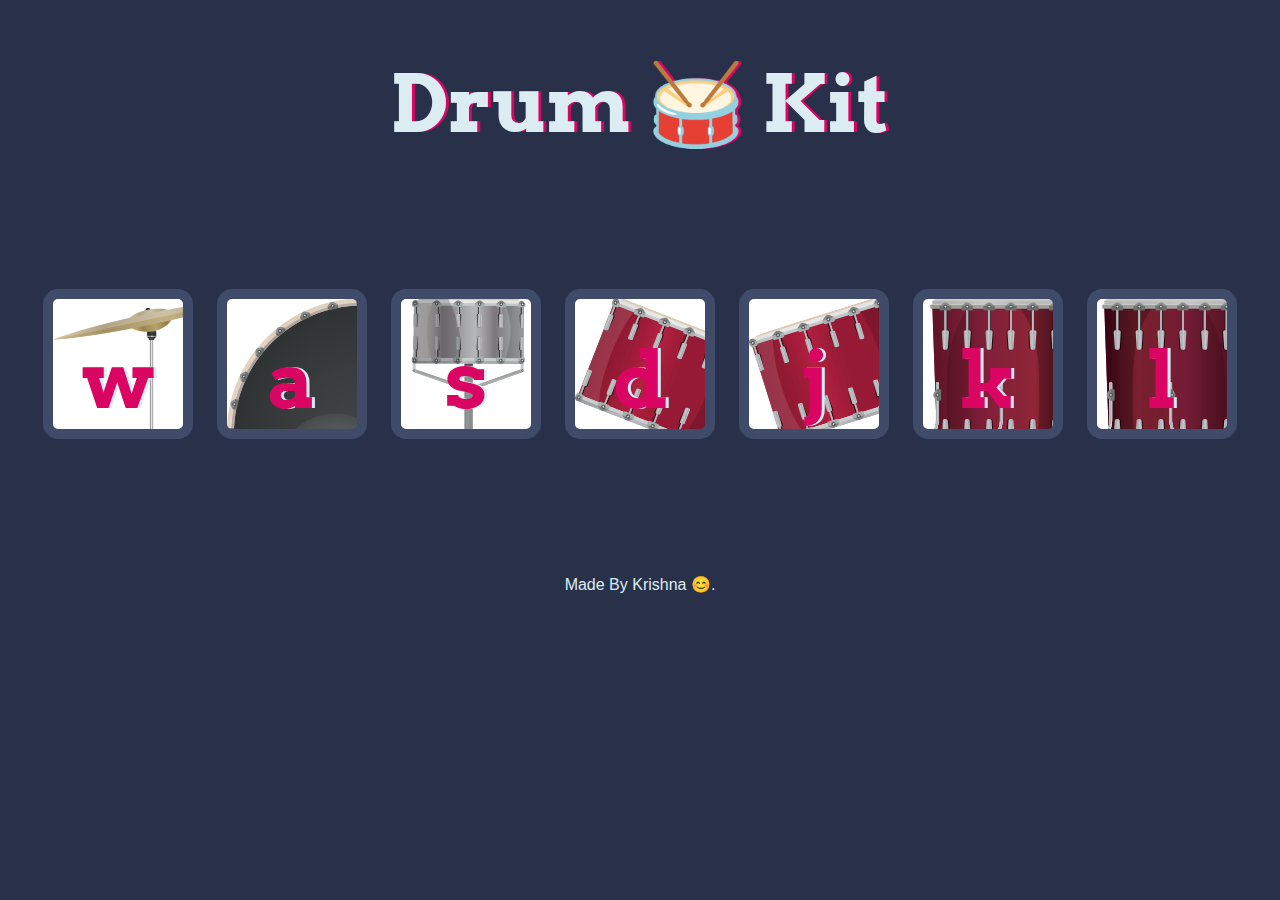
<file: index.html>
<!DOCTYPE html>
<html lang="en" dir="ltr">
  <head>
    <meta charset="utf-8" />
    <title>Drum Kit</title>
    <link rel="stylesheet" href="styles.css" />
    <link
      href="https://fonts.googleapis.com/css?family=Arvo"
      rel="stylesheet"
    />
  </head>

  <body>
    <h1 id="title">Drum 🥁 Kit</h1>
    <div class="set">
      <button class="w drum">w</button>
      <button class="a drum">a</button>
      <button class="s drum">s</button>
      <button class="d drum">d</button>
      <button class="j drum">j</button>
      <button class="k drum">k</button>
      <button class="l drum">l</button>
    </div>

    <footer>Made By Krishna 😊.</footer>
    <script src="index.js" charset="utf-8"></script>
  </body>
</html>
</file>
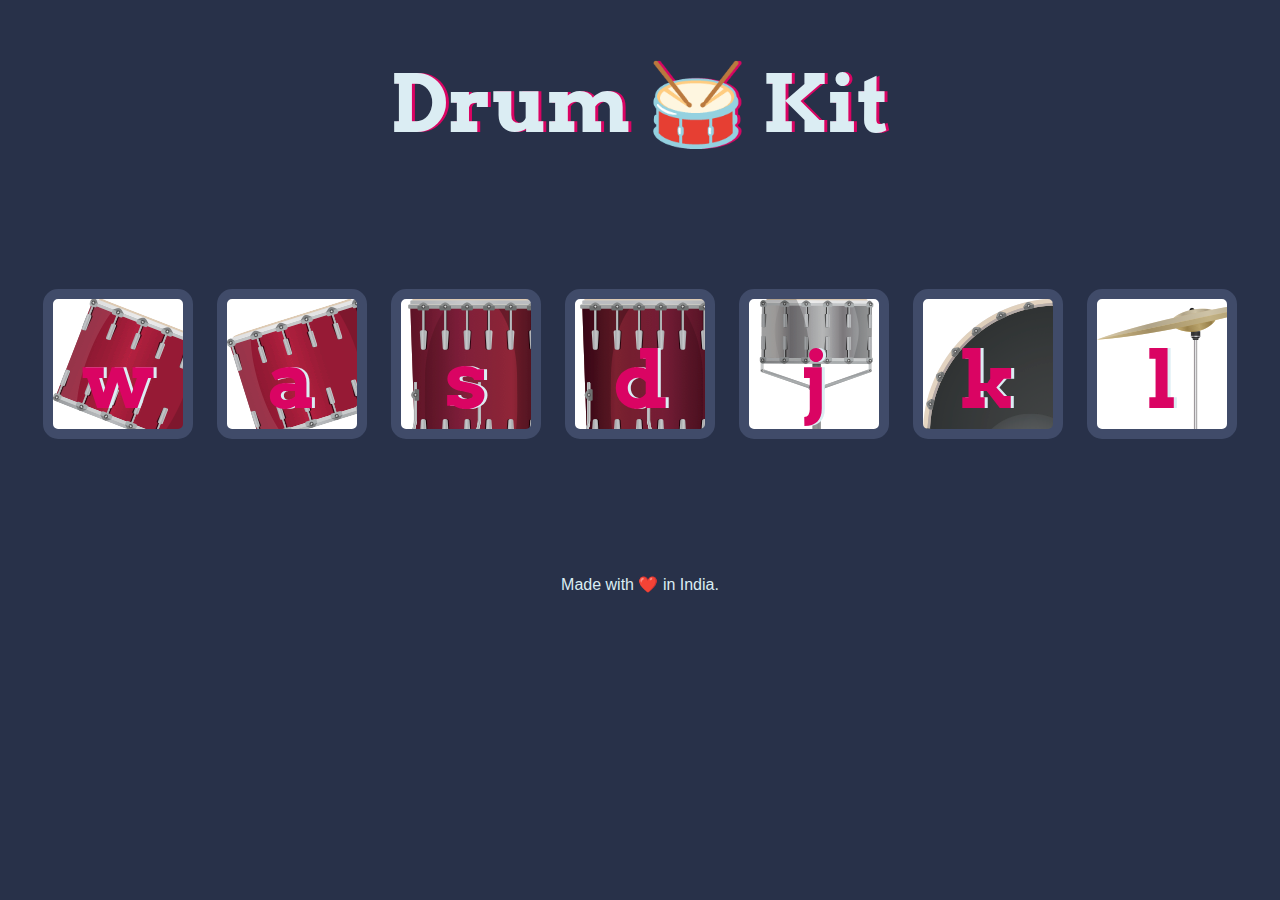
<file: indexdrum.html>
<!DOCTYPE html>
<html lang="en" dir="ltr">

<head>
  <meta charset="utf-8">
  <title>Drum Kit</title>
  <link rel="stylesheet" href="stylefordrum.css">
  <link href="https://fonts.googleapis.com/css?family=Arvo" rel="stylesheet">
</head>

<body>

  <h1 id="title">Drum 🥁 Kit</h1>
  <div class="set">
    <button class="w drum">w</button>
    <button class="a drum">a</button>
    <button class="s drum">s</button>
    <button class="d drum">d</button>
    <button class="j drum">j</button>
    <button class="k drum">k</button>
    <button class="l drum">l</button>
  </div>


  <footer>
    Made with ❤️ in India.
  </footer>
  <script src="index.js"></script>
</body>

</html>
</file>
<file: styles.css>
body {
  text-align: center;
  background-color: #283149;
}

h1 {
  font-size: 5rem;
  color: #DBEDF3;
  font-family: "Arvo", cursive;
  text-shadow: 3px 0 #DA0463;

}

footer {
  color: #DBEDF3;
  font-family: sans-serif;
}

.w {
  background-image: url("crash.png");
}

.a {
  background-image: url("kick.png");

}

.s {
  background-image: url("snare.png");

}

.d {
  background-image: url("tom1.png");
}

.j {
  background-image: url("tom2.png");
}

.k {
  background-image: url("tom3.png");
}

.l {
  background-image: url("tom4.png");
}

.set {
  margin: 10% auto;
}

.game-over {
  background-color: red;
  opacity: 0.8;
}

.pressed {
  box-shadow: 0 3px 4px 0 #DBEDF3;
  opacity: 0.5;
}

.red {
  color: red;
}

.drum {
  outline: none;
  border: 10px solid #404B69;
  font-size: 5rem;
  font-family: 'Arvo', cursive;
  line-height: 2;
  font-weight: 900;
  color: #DA0463;
  text-shadow: 3px 0 #DBEDF3;
  border-radius: 15px;
  display: inline-block;
  width: 150px;
  height: 150px;
  text-align: center;
  margin: 10px;
  background-color: white;
}
</file>
<file: stylefordrum.css>
body {
  text-align: center;
  background-color: #283149;
}

h1 {
  font-size: 5rem;
  color: #DBEDF3;
  font-family: "Arvo", cursive;
  text-shadow: 3px 0 #DA0463;

}

footer {
  color: #DBEDF3;
  font-family: sans-serif;
}

.w {
  background-image: url(tom1.png);
}

.a {
   background-image: url(tom2.png);
}

.s {
   background-image: url(tom3.png)
}

.d {
  background-image: url(tom4.png)
}

.j {
  background-image: url(snare.png)
}

.k {
  background-image: url(kick.png)
}

.l {
  background-image: url(crash.png)
}

.set {
  margin: 10% auto;
}

.game-over {
  background-color: red;
  opacity: 0.8;
}

.pressed {
  box-shadow: 0 3px 4px 0 #DBEDF3;
  opacity: 0.5;
}

.red {
  color: red;
}

.drum {
  outline: none;
  border: 10px solid #404B69;
  font-size: 5rem;
  font-family: 'Arvo', cursive;
  line-height: 2;
  font-weight: 900;
  color: #DA0463;
  text-shadow: 3px 0 #DBEDF3;
  border-radius: 15px;
  display: inline-block;
  width: 150px;
  height: 150px;
  text-align: center;
  margin: 10px;
  background-color: white;
}
</file>
